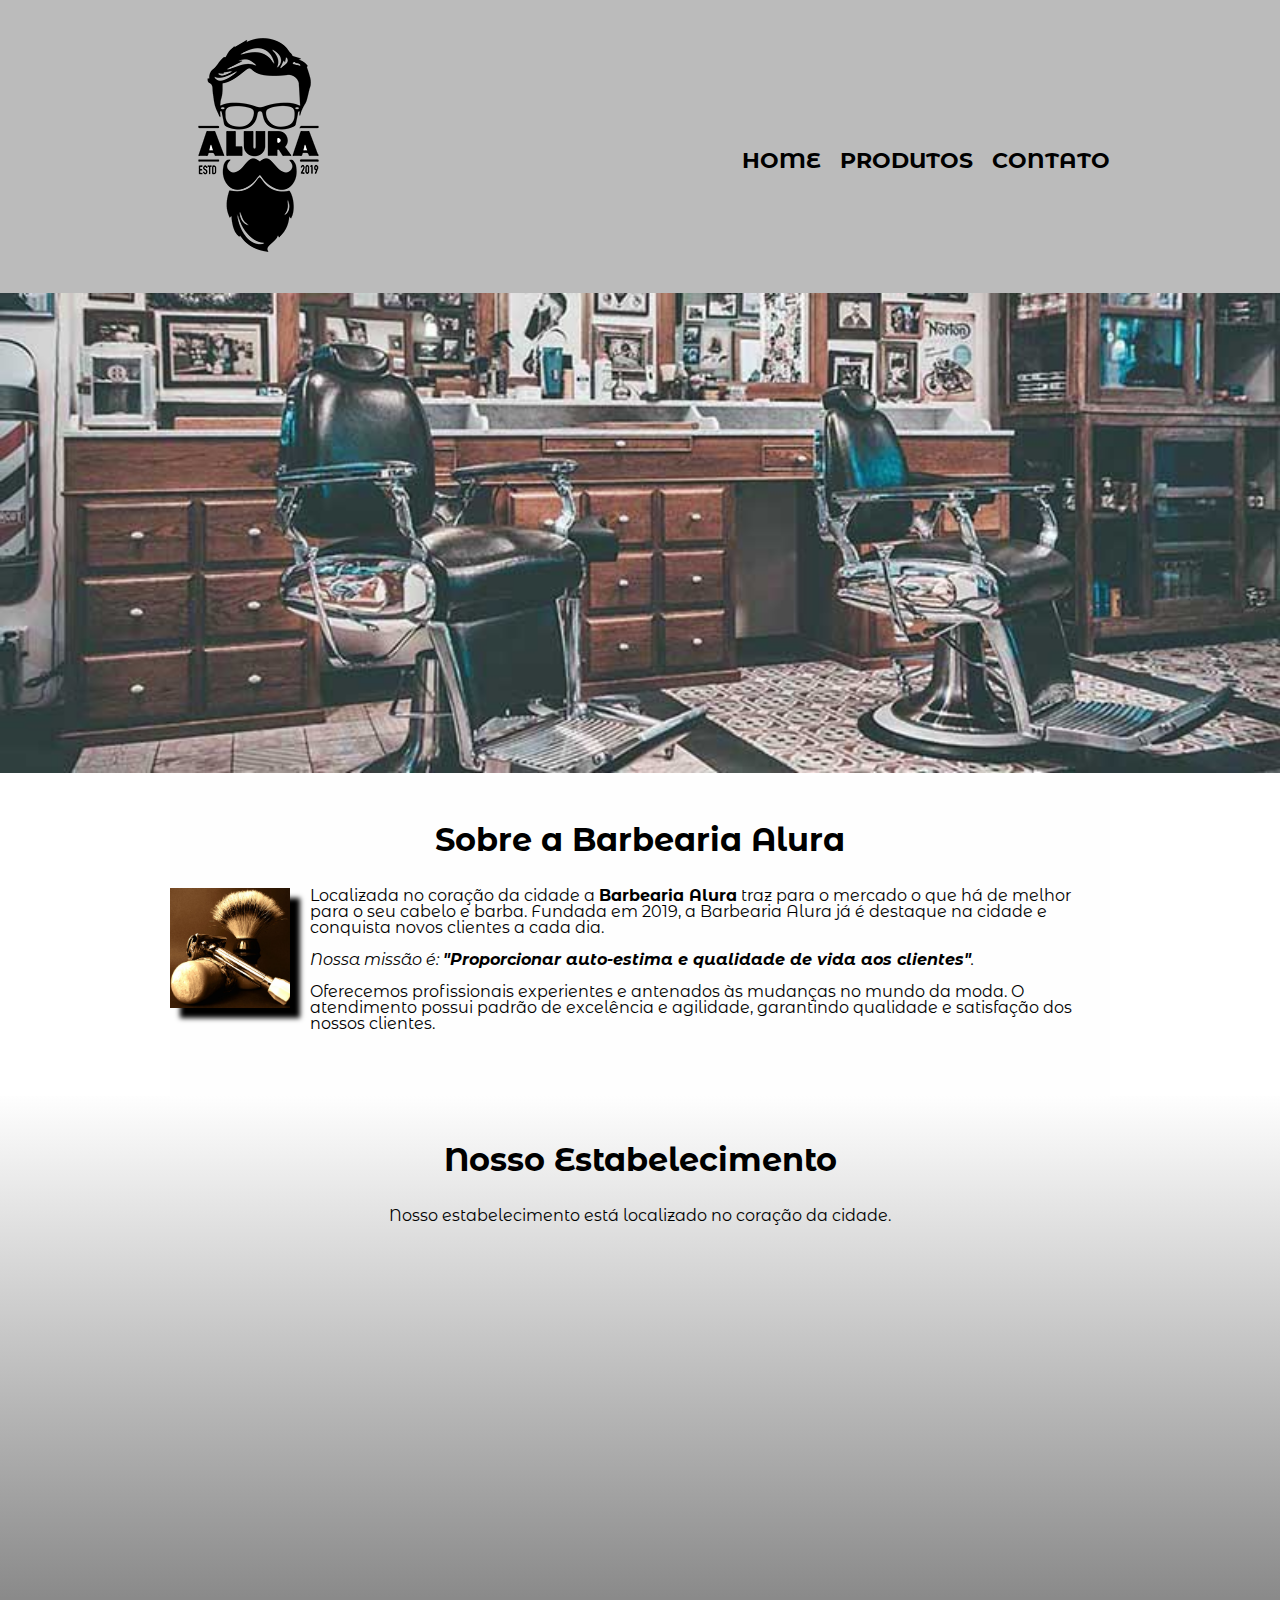
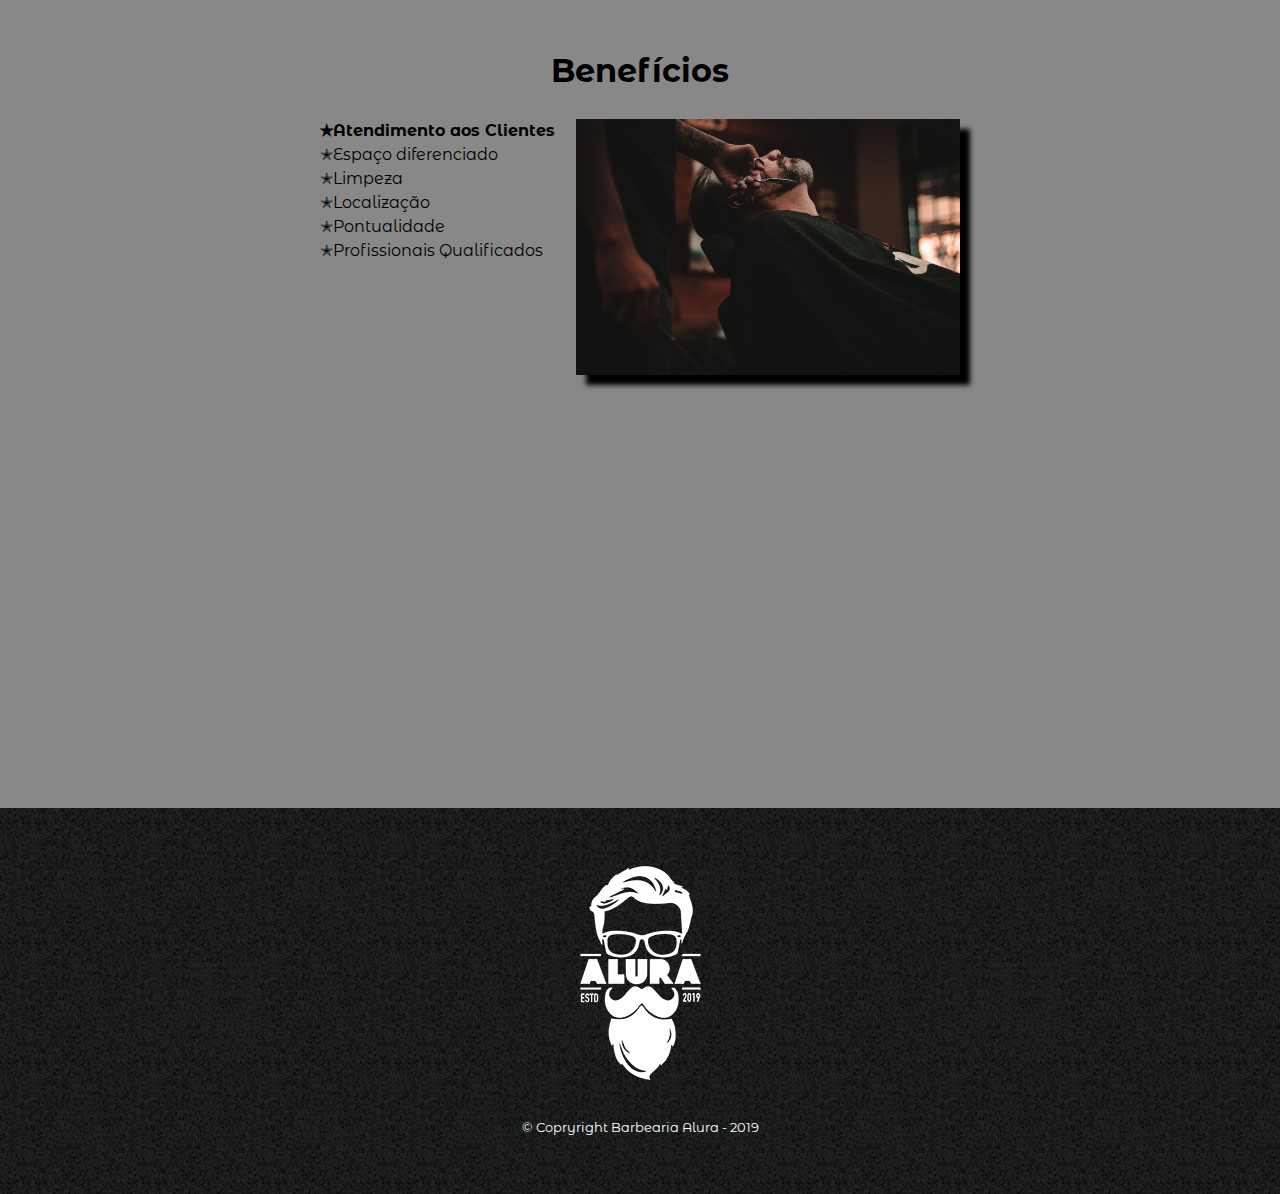
<file: index.html>
<!DOCTYPE html>
<html lang="pt-br">
	<head>
		<meta charset="UTF-8">
		<meta name="viewport" content="width=device-width">
		<title>Barbearia Alura</title>
		<link rel="stylesheet" href="reset.css">
		<link rel="stylesheet" href="styleIndex.css">
		<link href="https://fonts.googleapis.com/css2?family=Montserrat+Alternates:wght@500&display=swap" rel="stylesheet">
	</head>

	<body>
		<header>
            <div class="caixa">
                <img class="logo" src="imagens/logo.png">
                <nav>
                    <ul class="navegacao">
                        <li><a href="index.html">Home</a></li>
                        <li><a href="produtos.html">Produtos</a></li>
                        <li><a href="contato.html">Contato</a></li>
                    </ul>
                </nav>
            </div>
        </header>

        <img class="banner" src="imagens/banner.jpg">

		<main>
			<section class="principal">
				<h2 class="tituloPrincipal">Sobre a Barbearia Alura</h2>
				<img class="utensilios" src="imagens/utensilios.jpg" alt="Utensilios de um barbeiro">
		
				<p>Localizada no coração da cidade a <strong>Barbearia Alura</strong> traz para o mercado o que há de melhor para o seu cabelo e barba. Fundada em 2019, a Barbearia Alura já é destaque na cidade e conquista novos clientes a cada dia.</p>

				<p id="missao"><em>Nossa missão é: <strong>"Proporcionar auto-estima e qualidade de vida aos clientes"</strong>.</em></p>

				<p>Oferecemos profissionais experientes e antenados às mudanças no mundo da moda. O atendimento possui padrão de excelência e agilidade, garantindo qualidade e satisfação dos nossos clientes.</p>
			</section>

			<section class="mapa">
				<h3 class="tituloPrincipal"> Nosso Estabelecimento </h3>
				<p> Nosso estabelecimento está localizado no coração da cidade.</p>
				<div class="mapaConteudo">
					<iframe src="https://www.google.com/maps/embed?pb=!1m14!1m12!1m3!1d730.8277309459404!2d-48.38772212990347!3d-27.439011314034847!2m3!1f0!2f0!3f0!3m2!1i1024!2i768!4f13.1!5e1!3m2!1spt-BR!2sbr!4v1647386192335!5m2!1spt-BR!2sbr" width="100%" height="300" style="border:0;" allowfullscreen="" loading="lazy"></iframe>	
				</div>
			</section>

			<section class="beneficios">
				<h3 class="tituloPrincipal">Benefícios</h3>
					<div class="conteudoBeneficios">
					<ul class="listaBeneficios">
						<li class="itens">Atendimento aos Clientes</li>
						<li class="itens">Espaço diferenciado</li>
						<li class="itens">Limpeza</li>
						<li class="itens">Localização</li>
						<li class="itens">Pontualidade</li>
						<li class="itens">Profissionais Qualificados</li>
					</ul><img src="imagens/beneficios.jpg" class="imagemBeneficios">
				</div>
				<div class="video">
					<iframe width="100%" height="315" src="https://www.youtube.com/embed/wcVVXUV0YUY" title="YouTube video player" frameborder="0" allow="accelerometer; autoplay; clipboard-write; encrypted-media; gyroscope; picture-in-picture" allowfullscreen></iframe>
				</div>
			</section>
		</main>

        <footer>
            <img src="imagens/logo-branco.png">
            <p class="copyright">&copy; Copryright Barbearia Alura - 2019</p>
        </footer>
    </body>
</html>
</file>
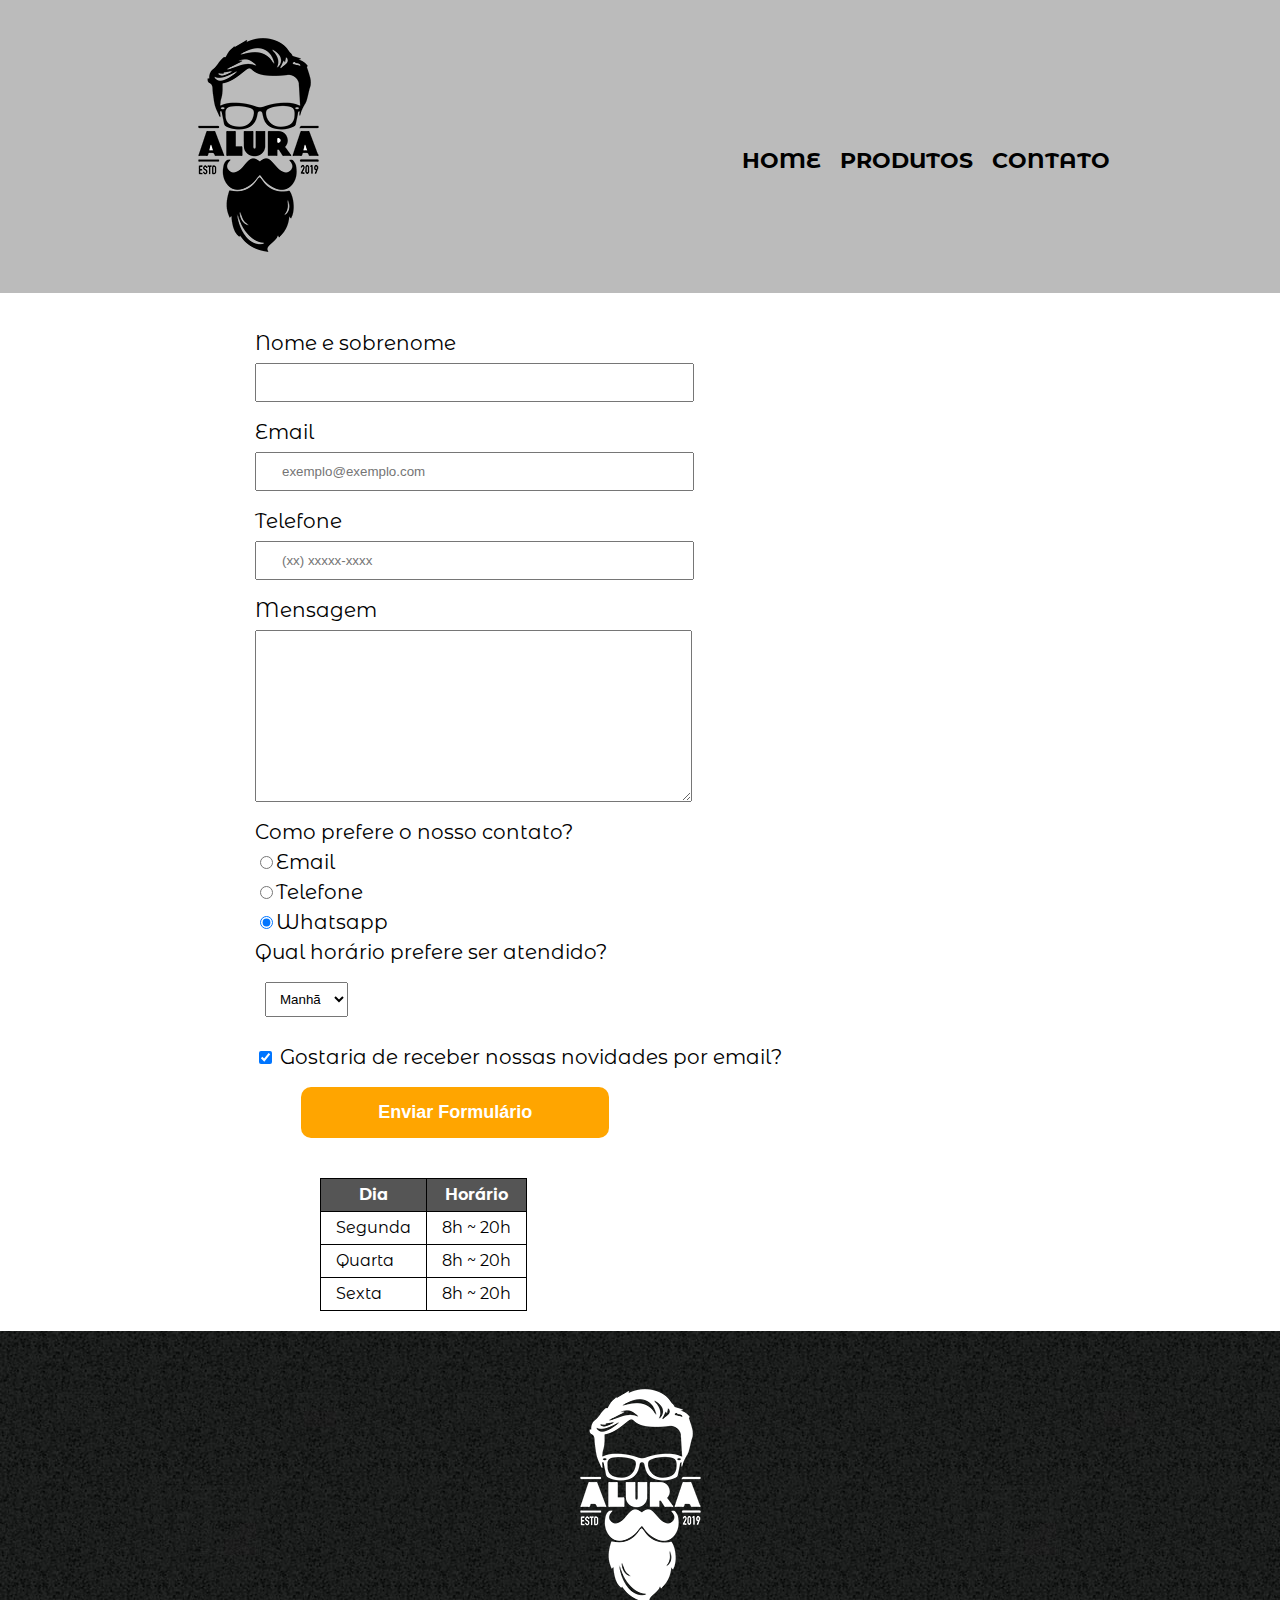
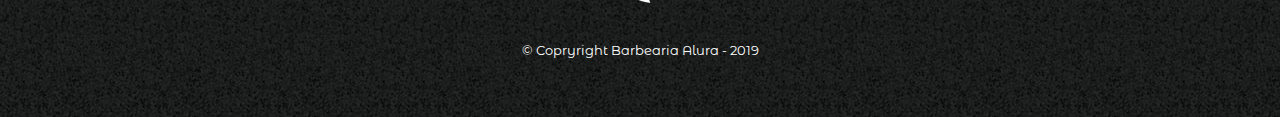
<file: contato.html>
<!DOCTYPE html>
<html lang="pt-br">
    <head>
        <meta charset="UTF-8">
        <title> Contato - Barbearia Alura</title>
        <link rel="stylesheet" href="reset.css">
        <link rel="stylesheet" href="styleContato.css">
        <link href="https://fonts.googleapis.com/css2?family=Montserrat+Alternates:wght@500&display=swap" rel="stylesheet">
    </head>
    <body>
        <header>
            <div class="caixa">
                <h1><img src="imagens/logo.png" alt="Logo da Barbearia Alura"></h1>
                <nav>
                    <ul class="navegacao">
                        <li><a href="index.html">Home</a></li>
                        <li><a href="produtos.html">Produtos</a></li>
                        <li><a href="contato.html">Contato</a></li>
                    </ul>
                </nav>
            </div>
        </header>
        <main>
            <form>
                <label for="nomeSobrenome">Nome e sobrenome</label>
                <input type="text" id="nomeSobrenome" class="inputPadrao" required>

                <label for="email">Email</label>
                <input type="email" id="email" class="inputPadrao" required placeholder="exemplo@exemplo.com">

                <label for="telefone">Telefone</label>
                <input type="tel" id="telefone" class="inputPadrao" required placeholder="(xx) xxxxx-xxxx" >

                <label for="mensagem">Mensagem</label>
                <textarea cols="70" rows="10" id="mensagem" class="inputPadrao" required></textarea>

                
                <fieldset>
                    <legend>Como prefere o nosso contato?</legend>
                    <label for="radioEmail"><input type="radio" name="contato" value="email" id="radioEmail">Email</label>
                    
                    <label for="radioTelefone"><input type="radio" name="contato" value="telefone" id="radioTelefone">Telefone</label>
                    
                    <label for="radioWhatsapp"><input type="radio" name="contato" value="whatsapp" id="radioWhatsapp" checked>Whatsapp</label>
                    
                </fieldset>
                
                <fieldset>
                    <legend>Qual horário prefere ser atendido?</legend>
                    <select>
                        <option>Manhã</option>
                        <option>Tarde</option>
                        <option>Noite</option>
                    </select>
                </fieldset>

                <label class="checkbox"><input type="checkbox" checked> Gostaria de receber nossas novidades por email?</label>
                
                <input type="submit" value="Enviar Formulário" class="enviar">
            </form>
            
            <table>                
                <thead>
                    <tr>
                        <th>Dia</th>
                        <th>Horário</th>
                    </tr>
                </thead>
                <tbody> 
                    <tr>
                        <td>Segunda</td>
                        <td>8h ~ 20h</td>
                    </tr>
                
                    <tr>
                        <td>Quarta</td>
                        <td>8h ~ 20h</td>
                    </tr>

                    <tr>
                        <td>Sexta</td>
                        <td>8h ~ 20h</td>
                    </tr>
                </tbody> 

            </table>

        </main>
        <footer>
            <img src="imagens/logo-branco.png" alt="Logo da Barbearia Alura">
            <p class="copyright">&copy; Copryright Barbearia Alura - 2019</p>
        </footer>
    </body>
</html>
</file>
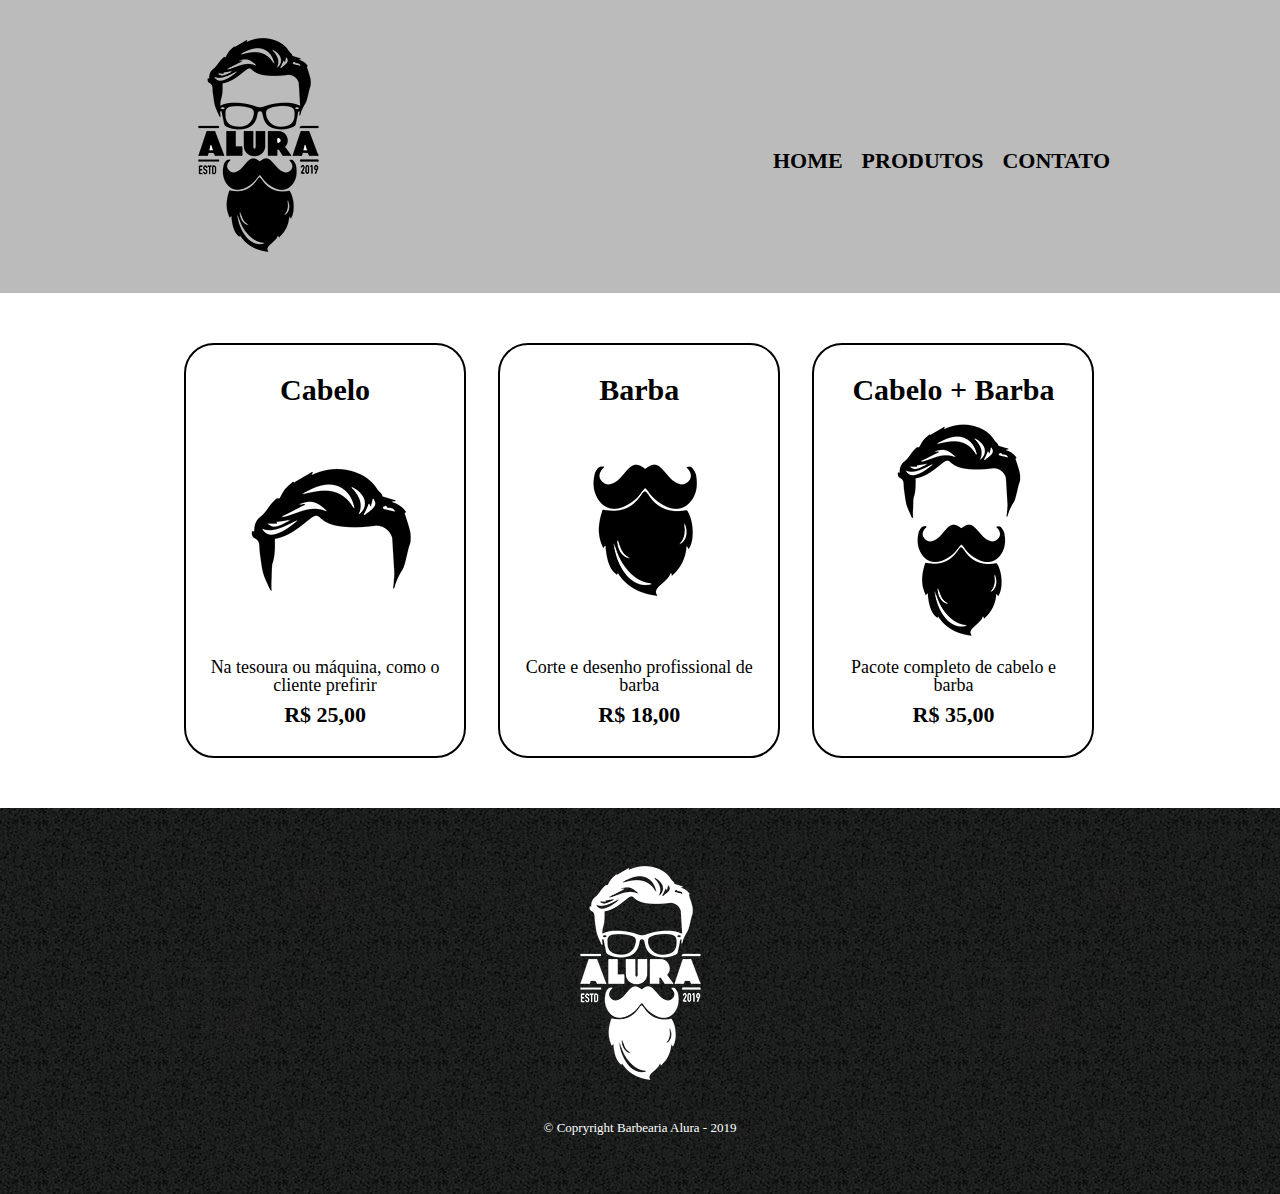
<file: produtos.html>
<!DOCTYPE html>
<html lang="pt-br">
    <head>
        <meta charset="UTF-8">
        <title> Produtos - Barbearia Alura</title>
        <link rel="stylesheet" href="reset.css">
        <link rel="stylesheet" href="styleProdutos.css">
        <link href="https://fonts.googleapis.com/css2?family=Montserrat+Alternates:wght@500&display=swap" rel="stylesheet">
    </head>
    <body>
        <header>
            <div class="caixa">
                <h1><img src="imagens/logo.png"></h1>
                <nav>
                    <ul class="navegacao">
                        <li><a href="index.html">Home</a></li>
                        <li><a href="produtos.html">Produtos</a></li>
                        <li><a href="contato.html">Contato</a></li>
                    </ul>
                </nav>
            </div>
        </header>

        <main>
            <ul class="produtos">
                <li>
                    <h2>Cabelo</h2>
                    <img src="imagens/cabelo.jpg">
                    <p class="produtosDesc">Na tesoura ou máquina, como o cliente prefirir</p>
                    <p class="produtosPreco">R$ 25,00</p>
                </li>
                <li>
                    <h2>Barba</h2>
                    <img src="imagens/barba.jpg">
                    <p class="produtosDesc">Corte e desenho profissional de barba </p>
                    <p class="produtosPreco">R$ 18,00</p>
                </li>
                <li>
                    <h2>Cabelo + Barba</h2>
                    <img src="imagens/cabelobarba.jpg">
                    <p class="produtosDesc">Pacote completo de cabelo e barba</p>
                    <p class="produtosPreco">R$ 35,00</p>
                </li>
            </ul>
        </main>
        <footer>
            <img src="imagens/logo-branco.png">
            <p class="copyright">&copy; Copryright Barbearia Alura - 2019</p>
        </footer>
    </body>
</html>
</file>
<file: styleIndex.css>
body{
    font-family: 'Montserrat Alternates', sans-serif;
}

header {
    background: #BBBBBB;
    padding: 20px 0;
}

.caixa {
    position: relative;
    width: 940px;
    margin: 0 auto;
}

nav {
    position: absolute;
    top: 130px;
    right: 0;
}

nav li {
    display: inline;
    margin: 0 0 0 15px;
}

nav a {
    text-transform: uppercase;
    color: #000000;
    font-weight: bold;
    font-size: 22px;
    text-decoration: none;
}

nav a:hover {
    color: #C78C19;
    text-decoration: underline;
}

footer{
    text-align: center;
    background: url("imagens/bg.jpg");
    padding: 40px 0;
}

.copyright{
    color: #FFFFFF;
    font-size: 13px;
    margin: 20px 0;
}

form{
    margin: 40px 0;
    padding: 0 255px;
}

form label, form legend {
    display: block;
    font-size: 20px;
    margin: 0 0 10px;
}

.inputPadrao {
    display: block;
    margin: 0 0 20px;
    padding: 10px 25px;
    width: 50%;
}

.checkbox {
    margin: 20px 0;
}

.enviar {
    width: 40%;
    margin-left: 6%;
    padding: 15px 0;
    background: orange;
    color: white;
    font-weight: bold;
    font-size: 18px;
    border: none;
    border-radius: 10px;
    transition: 1s all;
    cursor: pointer;

}

.enviar:hover{
    background: green;
    transform: scale(1,1.2);
}

table {
    margin: 20px 25%;
    padding: 0 255px;
}

select {
    margin: 10px;
    padding: 8px 10px;
}

thead {
    background: #555555;
    color: white;
    font-weight: bold;
}

td, th {
    border: 1px solid black;
    padding: 8px 15px;
}



.banner {
    width:100%;
}

.tituloPrincipal {
    font-weight: bold;
    text-align: center;
    font-size: 2em;
    margin: 0 0 1em;
    clear: left;
}

.principal {
    padding: 3em 0;
    background: #FEFEFE;
    width: 940px;
    margin: 0 auto;
}

.principal p {
    margin: 0 0 1em;
}

.principal strong {
    font-weight: bold;
}

.principal em{
    font-style: italic;
    
}

.utensilios {
    width: 120px;
    float: left;
    margin: 0 20px 20px 0;
    box-shadow: 10px 10px 5px#000000;
}

.mapa {
    padding: 3em 0;
    background: linear-gradient(#FEFEFE,#888888);
}

.mapaConteudo {
    width: 940px;
    margin: 0 auto;
}

.mapa p {
    margin:  0 0 2em;
    text-align: center;    
}

.beneficios {
    padding: 3em 0;
    background: #888888;
}
.conteudoBeneficios {
    width: 640px;
    margin: 0 auto;
    
}

.listaBeneficios {
    width: 40%;
    display: inline-block;
    vertical-align: top;
}

.itens {
    line-height: 1.5;
}

.itens:before{
    content: "✭"
}

.itens:first-child {
    font-weight: bold;
}

.imagemBeneficios {
    width: 60%;
    box-shadow: 10px 10px 5px#000000;
}

.video{
    width: 560px;
    margin: 2em auto;
}

@media screen and (max-width: 480px){
    .caixa, .principal, .conteudoBeneficios, .mapaConteudo{
        width: auto;
    }
    
    .caixa {
        display: flex;
        align-items: center;
        flex-direction: column;
    }

    h1 {
        text-align: center;
    }

    nav {
        position: static;
    }

    #missao{
        margin: 10px;
    }

    .principal p {
        margin: 10px;
    }

    .listaBeneficios{
        width: 100%;
    }
    .imagemBeneficios{
        width: 95%;
        padding: 0 10px 0 10px;
    }
    .imagemBeneficios, .utensilios{
        box-shadow: none;
    }

    .utensilios{
        margin: 10px;
    }

    .listaBeneficios{
        margin: 10px;
    }

    .beneficios{
        padding: 0;
    }

    .mapaConteudo{
        padding: 0 10px 0 10px;
    }  

    .video{
        width: auto;
    }
}
</file>
<file: styleContato.css>
body{
    font-family: 'Montserrat Alternates', sans-serif;
}

header {
    background: #BBBBBB;
    padding: 20px 0;
}


.caixa {
    position: relative;
    width: 940px;
    margin: 0 auto;
}

nav {
    position: absolute;
    top: 130px;
    right: 0;
}

nav li {
    display: inline;
    margin: 0 0 0 15px;
}

nav a {
    text-transform: uppercase;
    color: #000000;
    font-weight: bold;
    font-size: 22px;
    text-decoration: none;
}

nav a:hover {
    color: #C78C19;
    text-decoration: underline;
}

footer{
    text-align: center;
    background: url("imagens/bg.jpg");
    padding: 40px 0;
}

.copyright{
    color: #FFFFFF;
    font-size: 13px;
    margin: 20px 0;
}

form{
    margin: 40px 0;
    padding: 0 255px;
}

form label, form legend {
    display: block;
    font-size: 20px;
    margin: 0 0 10px;
}

.inputPadrao {
    display: block;
    margin: 0 0 20px;
    padding: 10px 25px;
    width: 50%;
}

.checkbox {
    margin: 20px 0;
}

.enviar {
    width: 40%;
    margin-left: 6%;
    padding: 15px 0;
    background: orange;
    color: white;
    font-weight: bold;
    font-size: 18px;
    border: none;
    border-radius: 10px;
    transition: 1s all;
    cursor: pointer;

}

.enviar:hover{
    background: green;
    transform: scale(1,1.2);
}

table {
    margin: 20px 25%;
    padding: 0 255px;
}

select {
    margin: 10px;
    padding: 8px 10px;
}

thead {
    background: #555555;
    color: white;
    font-weight: bold;
}

td, th {
    border: 1px solid black;
    padding: 8px 15px;
}
</file>
<file: styleProdutos.css>
header {
    background: #BBBBBB;
    padding: 20px 0;
}

.caixa {
    position: relative;
    width: 940px;
    margin: 0 auto;
}

nav {
    position: absolute;
    top: 130px;
    right: 0;
}

nav li {
    display: inline;
    margin: 0 0 0 15px;
}

nav a {
    text-transform: uppercase;
    color: #000000;
    font-weight: bold;
    font-size: 22px;
    text-decoration: none;
}

nav a:hover {
    color: #C78C19;
    text-decoration: underline;
}

.produtos {
    width: 940px;
    margin: 0 auto;
    padding: 50px 0;
}

.produtos li{
    display: inline-block;
    text-align: center;
    width: 30%;
    vertical-align: top;
    margin: 0 1.5%;
    padding: 30px 20px;
    box-sizing: border-box;
    border: 2px solid #000000;
    border-radius: 30px ;
}

.produtos li:hover {
    border-color: #C78C19;
    
}

.produtos li:active{
    border-color: #088C19;
}

.produtos li:hover h2{
    font-size: 35px;
}

.produtos h2 {
    font-size: 30px;
    font-weight: bold;
}

.produtosDesc{
    font-size: 18px;
}

.produtosPreco {
    font-size: 22px;
    font-weight: bold;
    margin: 10px 0 0;
}

footer{
    text-align: center;
    background: url("imagens/bg.jpg");
    padding: 40px 0;
}

.copyright{
    color: #FFFFFF;
    font-size: 13px;
    margin: 20px 0;
}
</file>
